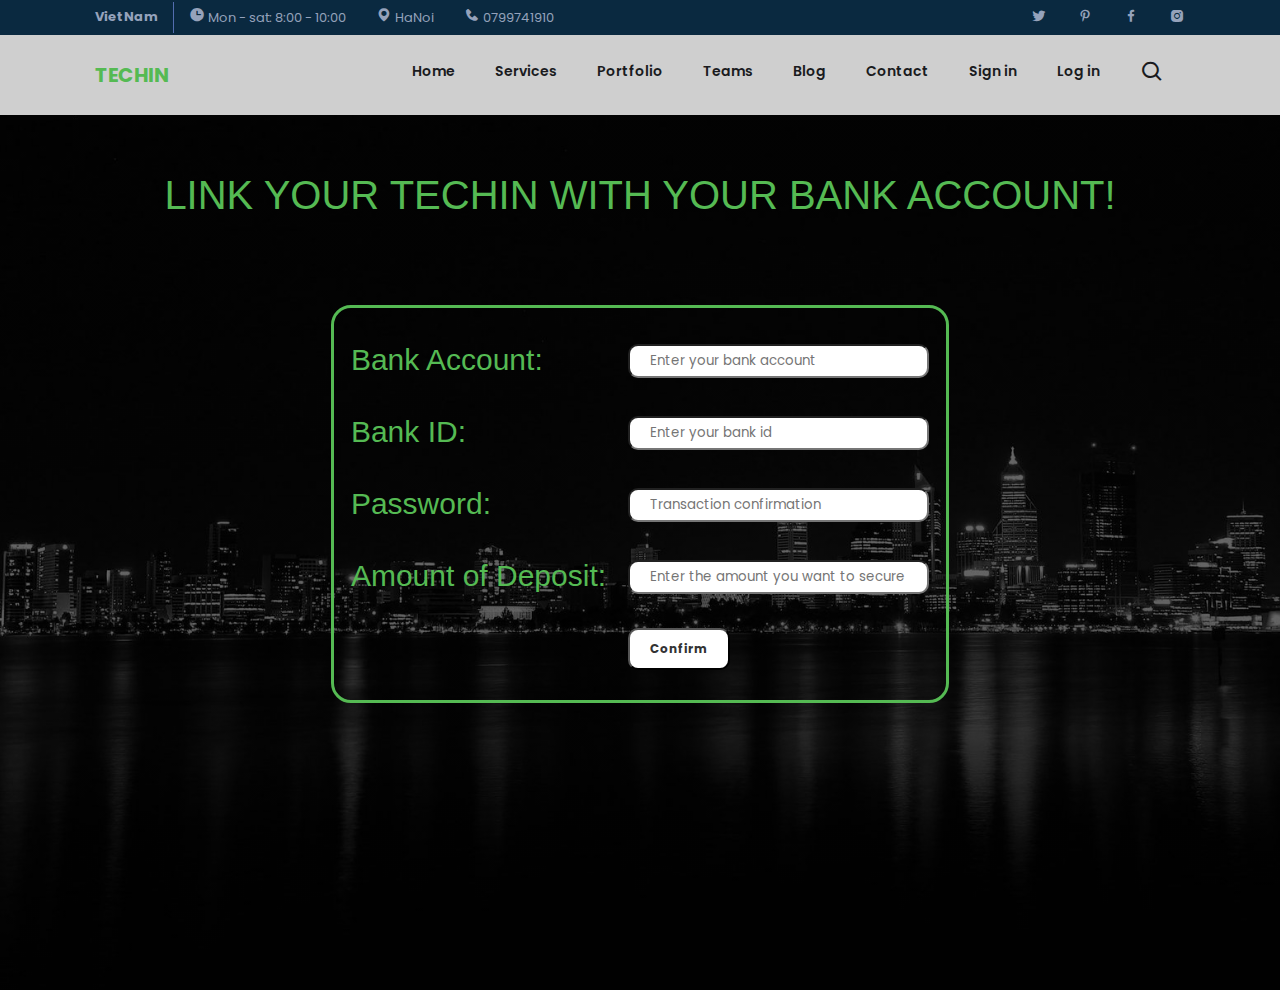
<file: src/main/webapp/html/account.html>
<!DOCTYPE html>
<html lang="en">
<head>
    <meta charset="UTF-8">
    <meta http-equiv="X-UA-Compatible" content="IE=edge">
    <meta name="viewport" content="width=device-width, initial-scale=1.0">
    <link rel="stylesheet" href="../css/account1.css">
    <link rel="stylesheet" href="../boxicons-2.1.0/css/boxicons.min.css">
    <link rel="stylesheet" href="https://cdnjs.cloudflare.com/ajax/libs/OwlCarousel2/2.3.4/assets/owl.carousel.min.css" />
    <title>FINTECH | SAVING PAGE</title>
</head>
<body id="home">
    <div class="showcase">

        <!--navbar top section-->
        <div class="navbar-top">
            <ul class="left">
                <li><a href="https://vi.wikipedia.org/wiki/Vi%E1%BB%87t_Nam">VietNam</a></li>
                <li><a href="https://time.is/GMT+7"><i class="bx bxs-time bx-xs"></i> Mon - sat: 8:00 - 10:00</a></li>
                <li><a href="https://goo.gl/maps/dXqZGnpixDW3jwN47"><i class="bx bxs-map bx-xs"></i> HaNoi</a></li>
                <li><a href="#"><i class="bx bxs-phone bx-xs"></i> 0799741910</a></li>
            </ul>
            <ul class="right">
                <li><a href="#"><i class="bx bxl-twitter bx-xs"></i></a></li>
                <li><a href="#"><i class="bx bxl-pinterest-alt bx-xs"></i></a></li>
                <li><a href="#"><i class="bx bxl-facebook bx-xs"></i></a></li>
                <li><a href="#"><i class="bx bxl-instagram-alt bx-xs"></i></a></li>
            </ul>
        </div>
        
        <div class="navbar-bottom">
            <a href="../html/index.html" class="brand-left">TECHIN</a>
            <ul class="menu-right">
                <li><a href="../html/index.html">Home</a></li>
                <li><a href="../html/index.html">Services</a></li>
                <li><a href="../html/index.html">Portfolio</a></li>
                <li><a href="../html/index.html">Teams</a></li>
                <li><a href="../html/index.html">Blog</a></li>
                <li><a href="../html/index.html">Contact</a></li>
                <li><a href="../html/signin.html">Sign in</a></li>
                <li><a href="../html/login.html">Log in</a></li>
                <li><a href="#"><i class="bx bx-search bx-sm" id="search-btn"></i></a></li>
            </ul>
        </div>

        <!-- login section -->
        <div class="product">
            <div class="header">
                <h1 class="product-header">LINK YOUR TECHIN WITH YOUR BANK ACCOUNT!</h1>
            </div>
            <div class="product-body">
                <div class="product-patten">
                    <form action="product" method = "post">
                        <table>
                        <tr><td class="request">Bank Account:</td><td><input class="input" type= "text" name = "bank_account" placeholder="Enter your bank account" required></td></tr>
                        <tr><td class="request">Bank ID:</td><td><input class="input" type= "text" name = "bank_id" placeholder="Enter your bank id" required></td></tr>
                        <tr><td class="request">Password: </td><td><input class="input" type= "password" name = "password" placeholder="Transaction confirmation" required></td></tr>
                        <tr><td class="request">Amount of Deposit: </td><td><input class="input" type= "text" name = "amount" placeholder="Enter the amount you want to secure" required></td></tr>
                        <tr class="btn-info"><td></td><td><input type= "submit" name = "cofirm" value="Confirm" class="btn"></td></tr>
                        </table>
                    </form>
                </div>
            </div>
        </div>
    </div>   
</body> 
</html>
</file>
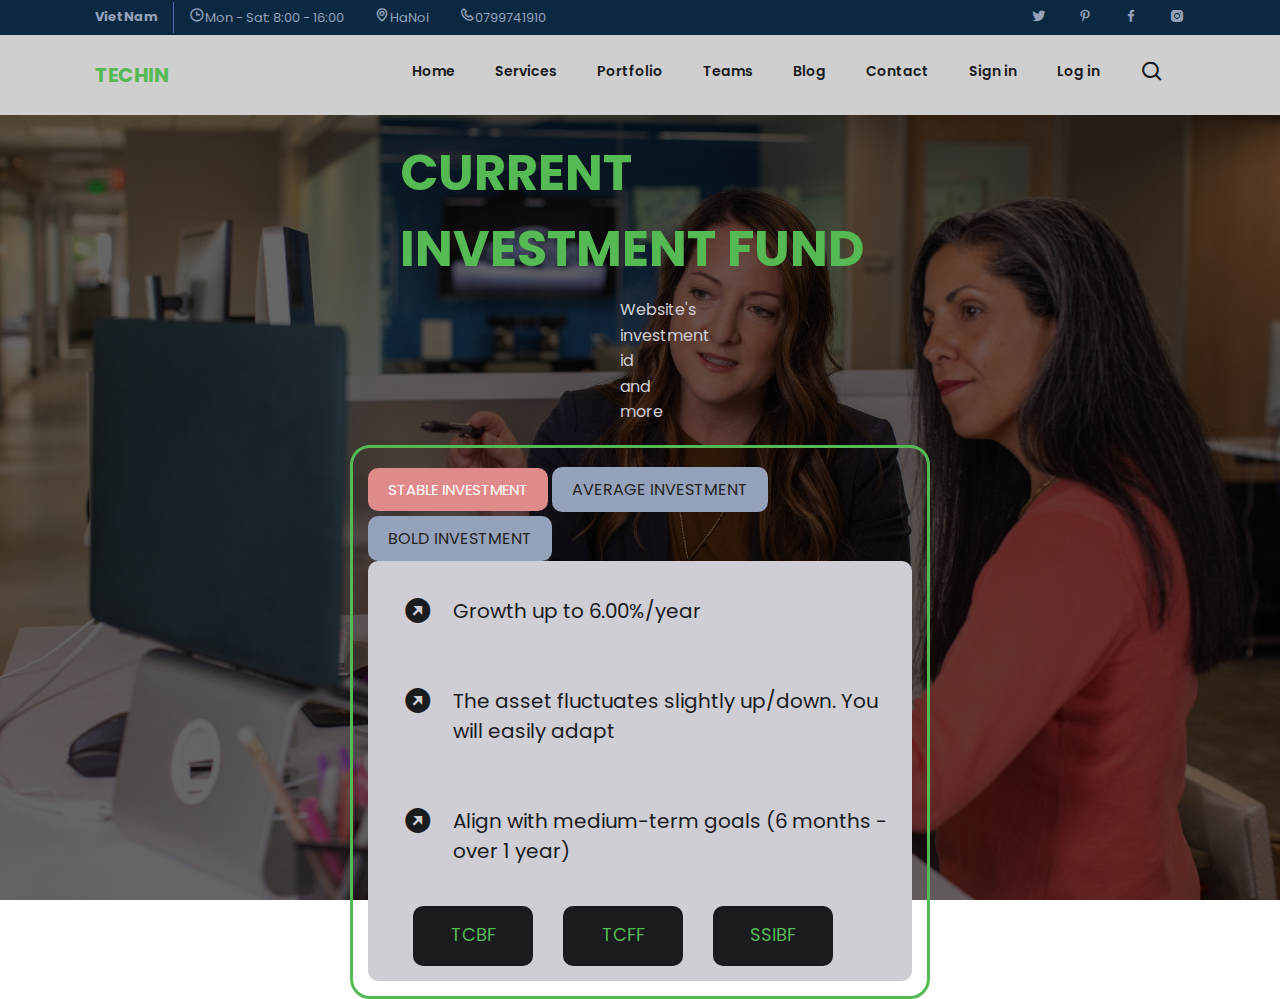
<file: src/main/webapp/html/blog.html>
<!DOCTYPE html>
<html lang="en">
<head>
    <meta charset="UTF-8">
    <meta http-equiv="X-UA-Compatible" content="IE=edge">
    <meta name="viewport" content="width=device-width, initial-scale=1.0">
    <link rel="stylesheet" href="../css/blog1.css">
    <link rel="stylesheet" href="../boxicons-2.1.0/css/boxicons.min.css">
    <link rel="stylesheet" href="https://cdnjs.cloudflare.com/ajax/libs/OwlCarousel2/2.3.4/assets/owl.carousel.min.css" />
    <title>FINTECH</title>
</head>
<body id="home">
    <script src="https://cdnjs.cloudflare.com/ajax/libs/jquery/3.3.1/jquery.min.js"></script>
    <script src="../js/blog.js"></script>
    <div class="showcase">
        <!--navbar top section-->
        <div class="navbar-top">
            <ul class="left">
                <li><a href="#">VietNam</a></li>
                <li><a href="#"><i class="bx bx-time bx-xs"></i>Mon - Sat: 8:00 - 16:00</a></li>
                <li><a href="#"><i class="bx bx-map bx-xs"></i>HaNoi</a></li>
                <li><a href="#"><i class="bx bx-phone bx-xs"></i>0799741910</a></li>
            </ul>
            <ul class="right">
                <li><a href="#"><i class="bx bxl-twitter bx-xs"></i></a></li>
                <li><a href="#"><i class="bx bxl-pinterest-alt bx-xs"></i></a></li>
                <li><a href="#"><i class="bx bxl-facebook bx-xs"></i></a></li>
                <li><a href="#"><i class="bx bxl-instagram-alt bx-xs"></i></a></li>
            </ul>
        </div>
        <!--navbar bottom section-->
        <div class="navbar-bottom">
            <a href="../html/index.html" class="brand-left">TECHIN</a>
            <ul class="menu-right">
                <li><a href="../html/index.html">Home</a></li>
                <li><a href="../html/index.html">Services</a></li>
                <li><a href="../html/index.html">Portfolio</a></li>
                <li><a href="../html/index.html">Teams</a></li>
                <li><a href="../html/index.html">Blog</a></li>
                <li><a href="../html/index.html">Contact</a></li>
                <li><a href="../html/signin.html">Sign in</a></li>
                <li><a href="../html/login.html">Log in</a></li>
                <li><a href="#"><i class="bx bx-search bx-sm" id="search-btn"></i></a></li>
            </ul>
            <div class="search-form">
                <input type="search" name="search-box" id="search-box" placeholder="search here...">
                <label for="search-box" class="bx bx-search bx-sm"></label>
            </div>
        </div>
        <!--showcase content section-->
        <div class="showcase-content">
            <div class="wrapper">
                <h1>CURRENT INVESTMENT FUND </h1><br>
                <p>Website's investment id and more</p>
            </div>
            <div class="cat-tab">
                <ul class="tabs">
                  <li class="tab-link current" data-tab="tab-1">STABLE INVESTMENT</li>
                  <li class="tab-link" data-tab="tab-2">AVERAGE INVESTMENT</li>
                  <li class="tab-link" data-tab="tab-3">BOLD INVESTMENT</li>
                </ul>
              
                <div id="tab-1" class="tab-content current">
                    <div class="ctn">
                        <div class="info"><i class='bx bxs-right-top-arrow-circle'></i><p>Growth up to 6.00%/year</p></div>
                        <div class="info"><i class='bx bxs-right-top-arrow-circle'></i><p>The asset fluctuates slightly up/down. You will easily adapt</p></div>
                        <div class="info"><i class='bx bxs-right-top-arrow-circle'></i><p>Align with medium-term goals (6 months - over 1 year)</p></div>
                    </div>
                    <div class="stocks">
                        <div class="stock">TCBF</div>
                        <div class="stock">TCFF</div>
                        <div class="stock">SSIBF</div>
                    </div>
                </div>
                <div id="tab-2" class="tab-content">
                    <div class="ctn">
                        <div class="info"><i class='bx bxs-right-top-arrow-circle'></i><p>Growth up to 18.30%/year</p></div>
                        <div class="info"><i class='bx bxs-right-top-arrow-circle'></i><p>Assets sometimes increase/decrease you should be patient</p></div>
                        <div class="info"><i class='bx bxs-right-top-arrow-circle'></i><p>Consistent with long-term goals from 1 - 3 years.</p></div>
                    </div>
                    <div class="stocks">
                        <div class="stock">SSIBF</div>
                        <div class="stock">SSIVN30</div>
                        <div class="stock">VNDBF</div>
                    </div>
                </div>
                <div id="tab-3" class="tab-content">
                    <div class="ctn">
                        <div class="info"><i class='bx bxs-right-top-arrow-circle'></i><p>Growth up to 49.50%/year</p></div>
                        <div class="info"><i class='bx bxs-right-top-arrow-circle'></i><p>Assets increase/decrease with a huge margin you must always be ready to face the risk </p></div>
                        <div class="info"><i class='bx bxs-right-top-arrow-circle'></i><p>Consistent with long-term goals from 2 - 5 years.</p></div>
                    </div>
                    <div class="stocks">
                        <div class="stock">LEAD</div>
                        <div class="stock">VN100</div>
                        <div class="stock">VN50</div>
                    </div>
                </div>
            </div>
        </div>
    </div>
</body>
</file>
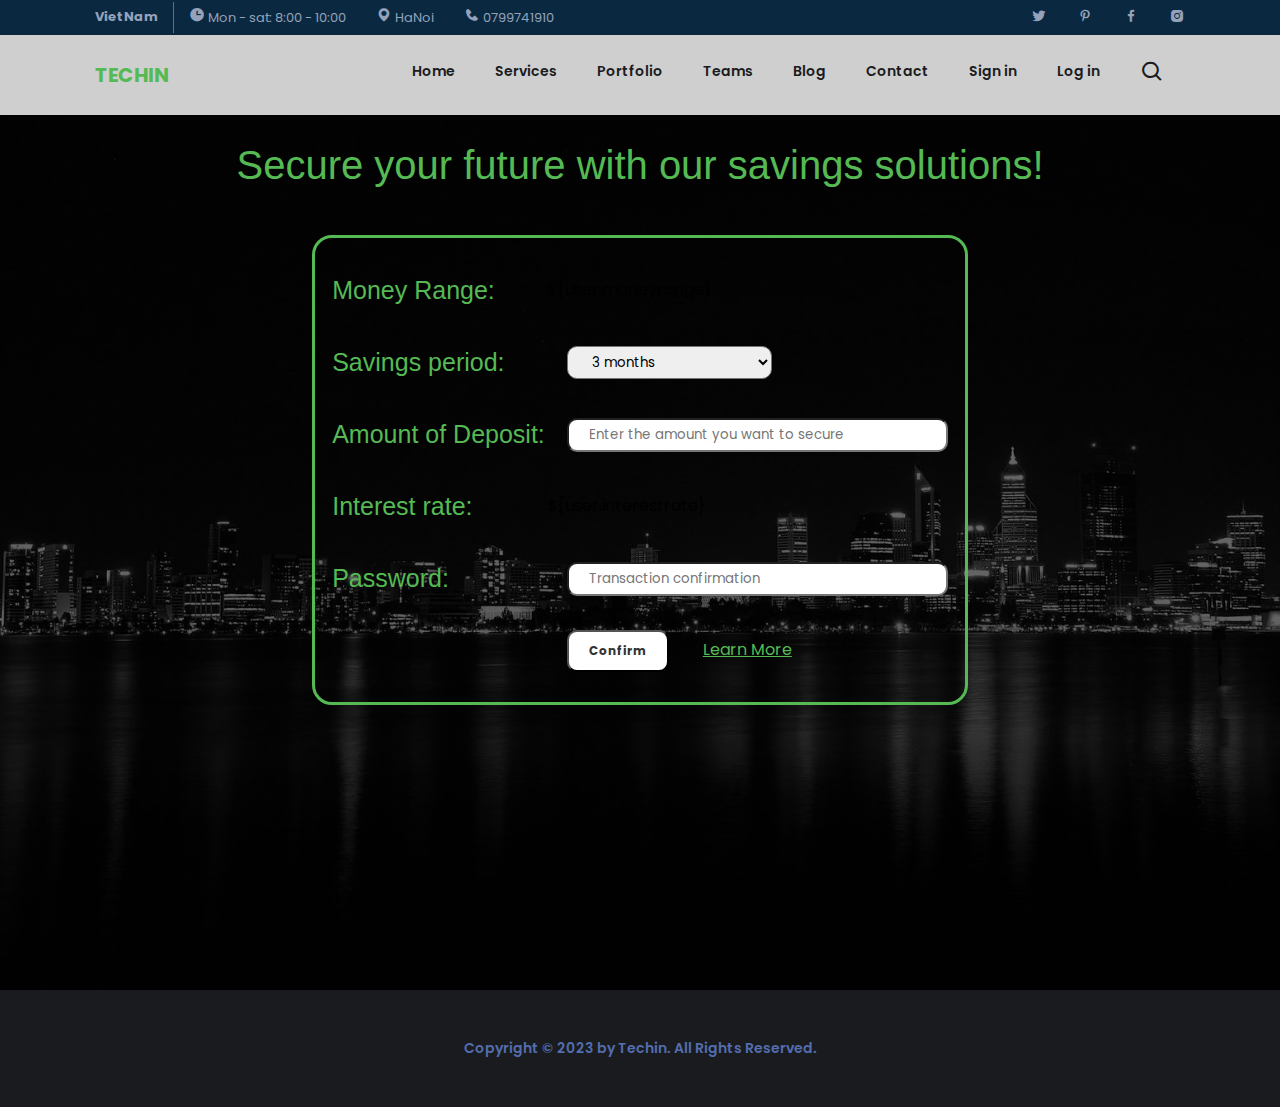
<file: src/main/webapp/html/p-saving.html>
<!DOCTYPE html>
<html lang="en">
<head>
    <meta charset="UTF-8">
    <meta http-equiv="X-UA-Compatible" content="IE=edge">
    <meta name="viewport" content="width=device-width, initial-scale=1.0">
    <link rel="stylesheet" href="../css/p-product1.css">
    <link rel="stylesheet" href="../boxicons-2.1.0/css/boxicons.min.css">
    <link rel="stylesheet" href="https://cdnjs.cloudflare.com/ajax/libs/OwlCarousel2/2.3.4/assets/owl.carousel.min.css" />
    <title>FINTECH | SAVING PAGE</title>
</head>
<body id="home">
    <div class="showcase">

        <!--navbar top section-->
        <div class="navbar-top">
            <ul class="left">
                <li><a href="https://vi.wikipedia.org/wiki/Vi%E1%BB%87t_Nam">VietNam</a></li>
                <li><a href="https://time.is/GMT+7"><i class="bx bxs-time bx-xs"></i> Mon - sat: 8:00 - 10:00</a></li>
                <li><a href="https://goo.gl/maps/dXqZGnpixDW3jwN47"><i class="bx bxs-map bx-xs"></i> HaNoi</a></li>
                <li><a href="#"><i class="bx bxs-phone bx-xs"></i> 0799741910</a></li>
            </ul>
            <ul class="right">
                <li><a href="#"><i class="bx bxl-twitter bx-xs"></i></a></li>
                <li><a href="#"><i class="bx bxl-pinterest-alt bx-xs"></i></a></li>
                <li><a href="#"><i class="bx bxl-facebook bx-xs"></i></a></li>
                <li><a href="#"><i class="bx bxl-instagram-alt bx-xs"></i></a></li>
            </ul>
        </div>
        
        <div class="navbar-bottom">
            <a href="../html/index.html" class="brand-left">TECHIN</a>
            <ul class="menu-right">
                <li><a href="../html/index.html">Home</a></li>
                <li><a href="../html/index.html">Services</a></li>
                <li><a href="../html/index.html">Portfolio</a></li>
                <li><a href="../html/index.html">Teams</a></li>
                <li><a href="../html/index.html">Blog</a></li>
                <li><a href="../html/index.html">Contact</a></li>
                <li><a href="../html/signin.html">Sign in</a></li>
                <li><a href="../html/login.html">Log in</a></li>
                <li><a href="#"><i class="bx bx-search bx-sm" id="search-btn"></i></a></li>
            </ul>
        </div>

        <!-- login section -->
        <div class="product">
            <div class="header">
                <h1 class="product-header">Secure your future with our savings solutions!</h1>
            </div>
            <div class="product-body">
                <div class="product-patten">
                    <form action="product" method = "post">
                        <table>
                        <tr><td class="request">Money Range: </td><td>${user.moneyrange}</td>
                        <tr><td class="request">Savings period: </td>
                            <td>
                                <select class="input" name="category" required>
                            <option value="3 months">3 months</option>
                            <option value="6 months">6 months</option>
                            <option value="1 year">1 year</option>
                                </select>
                            </td></tr>
                        <tr><td class="request">Amount of Deposit: </td><td><input class="input" type= "text" name = "amount" placeholder="Enter the amount you want to secure" required></td></tr>
                        <tr><td class="request">Interest rate: </td><td>${user.interestrate}</td></tr>
                        <tr><td class="request">Password: </td><td><input class="input" type= "password" name = "password" placeholder="Transaction confirmation" required></td></tr>
                        <tr class="btn-info"><td></td><td> <input type= "submit" name = "cofirm" value="Confirm" class="btn"> <a class="link" href="saving.html">Learn More </a> </td></tr>
                        </table>
                    </form>
                </div>
            </div>
        </div>
    </div>   
    <footer class="footer-bottom py-3 text-center">
        <p>Copyright &copy; 2023 by Techin. All Rights Reserved.</p>
    </footer>
</body> 
</html>
</file>
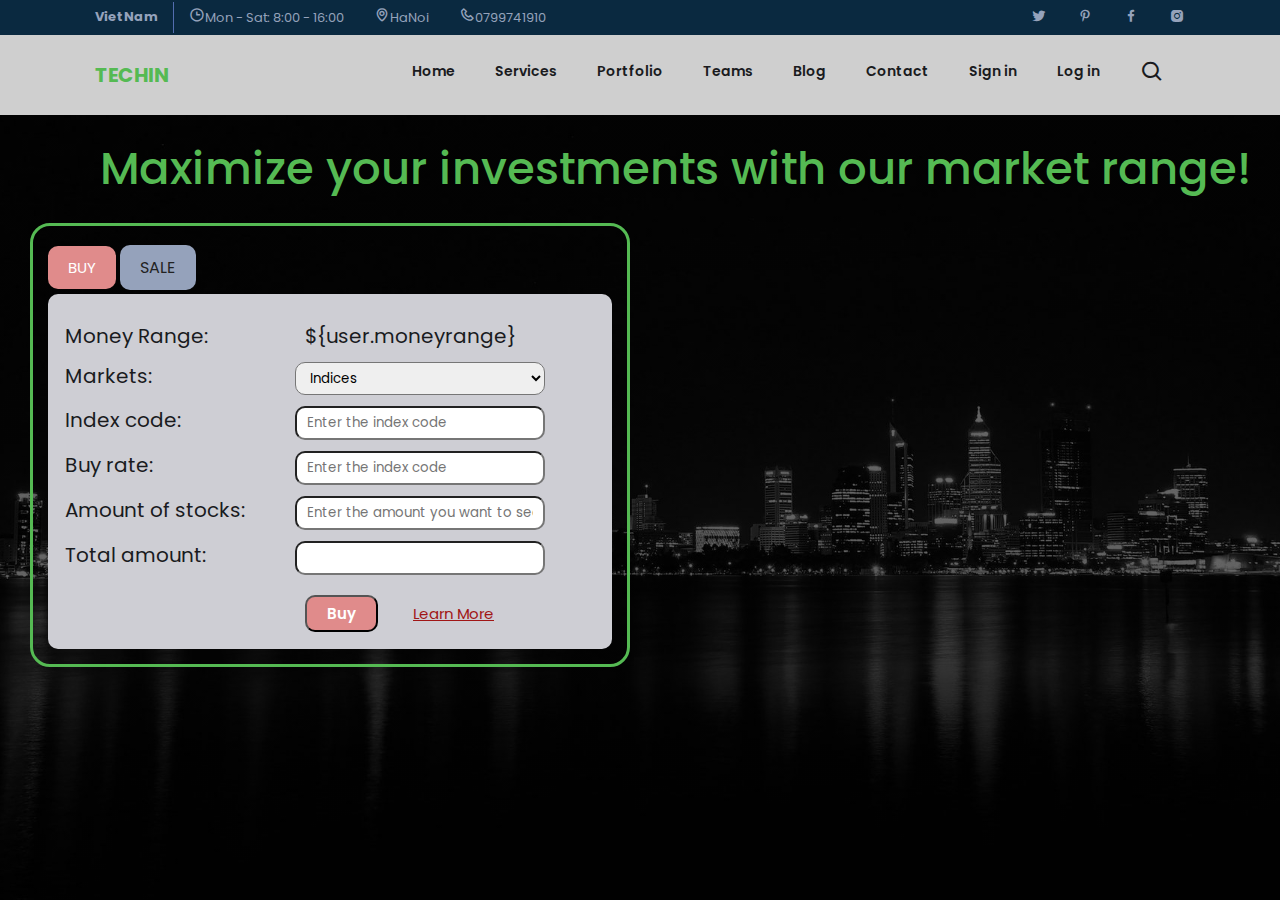
<file: src/main/webapp/html/pp-invest.html>
<!DOCTYPE html>
<html lang="en">
<head>
    <meta charset="UTF-8">
    <meta http-equiv="X-UA-Compatible" content="IE=edge">
    <meta name="viewport" content="width=device-width, initial-scale=1.0">
    <link rel="stylesheet" href="../css/pp-invest1.css">
    <link rel="stylesheet" href="../boxicons-2.1.0/css/boxicons.min.css">
    <link rel="stylesheet" href="https://cdnjs.cloudflare.com/ajax/libs/OwlCarousel2/2.3.4/assets/owl.carousel.min.css" />
    <title>FINTECH</title>
</head>
<body id="home">
    <script src="https://cdnjs.cloudflare.com/ajax/libs/jquery/3.3.1/jquery.min.js"></script>
    <script src="../js/pp-product.js"></script>
    <div class="showcase">
        <!--navbar top section-->
        <div class="navbar-top">
            <ul class="left">
                <li><a href="#">VietNam</a></li>
                <li><a href="#"><i class="bx bx-time bx-xs"></i>Mon - Sat: 8:00 - 16:00</a></li>
                <li><a href="#"><i class="bx bx-map bx-xs"></i>HaNoi</a></li>
                <li><a href="#"><i class="bx bx-phone bx-xs"></i>0799741910</a></li>
            </ul>
            <ul class="right">
                <li><a href="#"><i class="bx bxl-twitter bx-xs"></i></a></li>
                <li><a href="#"><i class="bx bxl-pinterest-alt bx-xs"></i></a></li>
                <li><a href="#"><i class="bx bxl-facebook bx-xs"></i></a></li>
                <li><a href="#"><i class="bx bxl-instagram-alt bx-xs"></i></a></li>
            </ul>
        </div>
        <!--navbar bottom section-->
        <div class="navbar-bottom">
            <a href="../html/index.html" class="brand-left">TECHIN</a>
            <ul class="menu-right">
                <li><a href="../html/index.html">Home</a></li>
                <li><a href="../html/index.html">Services</a></li>
                <li><a href="../html/index.html">Portfolio</a></li>
                <li><a href="../html/index.html">Teams</a></li>
                <li><a href="../html/index.html">Blog</a></li>
                <li><a href="../html/index.html">Contact</a></li>
                <li><a href="../html/signin.html">Sign in</a></li>
                <li><a href="../html/login.html">Log in</a></li>
                <li><a href="#"><i class="bx bx-search bx-sm" id="search-btn"></i></a></li>
            </ul>
        </div>
        <!--showcase content section-->
        <div class="showcase-content">
            <div class="wrapper">
                <h1 class="product-header">Maximize your investments with our market range!</h1>
            </div>
            <div class="product-body">
                <div class="product-patten">
                    <div class="cat-tab">
                        <ul class="tabs">
                          <li class="tab-link current" data-tab="tab-1">BUY</li>
                          <li class="tab-link" data-tab="tab-2">SALE</li>
                        </ul>
                      
                        <div id="tab-1" class="tab-content current">
                            <div class="ctn">
                                <form action="product" method = "post">
                                    <table>
                                    <tr><td class="request">Money Range: </td><td>${user.moneyrange}</td></tr>
                                    <tr><td class="request">Markets: </td>
                                        <td>
                                            <select class="input" name="markets" required>
                                                <option value="Indices">Indices</option>
                                                <option value="Futures">Futures</option>
                                                <option value="Bonds">Bonds</option>
                                                <option value="Forex">Forex</option>
                                            </select>
                                        </td>
                                    </tr>
                                    <tr><td class="request">Index code: </td><td><input class="input" type= "text" name = "index code" placeholder="Enter the index code" required></td></tr>
                                    <tr><td class="request">Buy rate: </td><td><input class="input" type= "text" name = "index code" placeholder="Enter the index code" required></td></tr>
                                    <tr><td class="request">Amount of stocks: </td><td><input class="input" type= "text" name = "amount" placeholder="Enter the amount you want to secure" required></td></tr>
                                    <tr><td class="request">Total amount: </td><td><input class="input" type= "text" name = "total" required></td></tr>
                                    <tr class="btn-info"><td></td><td> <input type= "submit" name = "cofirm" value="Buy" class="btn"> <a class="link" href="../html/blog.html">Learn More </a> </td></tr>
                                    </table>
                                </form>
                            </div>
                        </div>
                        <div id="tab-2" class="tab-content">
                            <div class="ctn">
                                <form action="product" method = "post">
                                  <table>
                                    <tr><td class="request">Money Range: </td><td>${user.moneyrange}</td></tr>
                                    <tr><td class="request">Markets: </td>
                                        <td>
                                            <select class="input" name="markets" required>
                                                <option value="Indices">Indices</option>
                                                <option value="Futures">Futures</option>
                                                <option value="Bonds">Bonds</option>
                                                <option value="Forex">Forex</option>
                                            </select>
                                        </td>
                                    </tr>
                                    <tr><td class="request">Index code: </td><td><input class="input" type= "text" name = "index code" placeholder="Enter the index code" required></td></tr>
                                    <tr><td class="request">Sale rate: </td><td><input class="input" type= "text" name = "index code" placeholder="Enter the index code" required></td></tr>
                                    <tr><td class="request">Amount of stocks: </td><td><input class="input" type= "text" name = "amount" placeholder="Enter the amount you want to secure" required></td></tr>
                                    <tr><td class="request">Total amount: </td><td><input class="input" type= "text" name = "total" required></td></tr>
                                    <tr class="btn-info"><td></td><td> <input type= "submit" name = "cofirm" value="Sell" class="btn"> <a class="link" href="../html/blog.html">Learn More </a> </td></tr>
                                    </table>
                                </form>
                            </div>
                        </div>
                    </div>
                </div>
                <div class="tradingview-widget-container">
                    <div class="tradingview-widget-container__widget"></div>
                    <script type="text/javascript" src="https://s3.tradingview.com/external-embedding/embed-widget-market-quotes.js" async>
                    {
                    "width": 750,
                    "height": 450,
                    "symbolsGroups": [
                      {
                        "name": "Indices",
                        "originalName": "Indices",
                        "symbols": [
                          {
                            "name": "FOREXCOM:SPXUSD",
                            "displayName": "S&P 500"
                          },
                          {
                            "name": "FOREXCOM:NSXUSD",
                            "displayName": "US 100"
                          },
                          {
                            "name": "FOREXCOM:DJI",
                            "displayName": "Dow 30"
                          },
                          {
                            "name": "INDEX:NKY",
                            "displayName": "Nikkei 225"
                          },
                          {
                            "name": "INDEX:DEU40",
                            "displayName": "DAX Index"
                          },
                          {
                            "name": "FOREXCOM:UKXGBP",
                            "displayName": "UK 100"
                          }
                        ]
                      },
                      {
                        "name": "Futures",
                        "originalName": "Futures",
                        "symbols": [
                          {
                            "name": "CME_MINI:ES1!",
                            "displayName": "S&P 500"
                          },
                          {
                            "name": "CME:6E1!",
                            "displayName": "Euro"
                          },
                          {
                            "name": "COMEX:GC1!",
                            "displayName": "Gold"
                          },
                          {
                            "name": "NYMEX:CL1!",
                            "displayName": "Crude Oil"
                          },
                          {
                            "name": "NYMEX:NG1!",
                            "displayName": "Natural Gas"
                          },
                          {
                            "name": "CBOT:ZC1!",
                            "displayName": "Corn"
                          }
                        ]
                      },
                      {
                        "name": "Bonds",
                        "originalName": "Bonds",
                        "symbols": [
                          {
                            "name": "CME:GE1!",
                            "displayName": "Eurodollar"
                          },
                          {
                            "name": "CBOT:ZB1!",
                            "displayName": "T-Bond"
                          },
                          {
                            "name": "CBOT:UB1!",
                            "displayName": "Ultra T-Bond"
                          },
                          {
                            "name": "EUREX:FGBL1!",
                            "displayName": "Euro Bund"
                          },
                          {
                            "name": "EUREX:FBTP1!",
                            "displayName": "Euro BTP"
                          },
                          {
                            "name": "EUREX:FGBM1!",
                            "displayName": "Euro BOBL"
                          }
                        ]
                      },
                      {
                        "name": "Forex",
                        "originalName": "Forex",
                        "symbols": [
                          {
                            "name": "FX:EURUSD",
                            "displayName": "EUR/USD"
                          },
                          {
                            "name": "FX:GBPUSD",
                            "displayName": "GBP/USD"
                          },
                          {
                            "name": "FX:USDJPY",
                            "displayName": "USD/JPY"
                          },
                          {
                            "name": "FX:USDCHF",
                            "displayName": "USD/CHF"
                          },
                          {
                            "name": "FX:AUDUSD",
                            "displayName": "AUD/USD"
                          },
                          {
                            "name": "FX:USDCAD",
                            "displayName": "USD/CAD"
                          }
                        ]
                      }
                    ],
                    "showSymbolLogo": true,
                    "colorTheme": "dark",
                    "isTransparent": false,
                    "locale": "en"
                  }
                    </script>
                </div>
            </div>
        </div>
    </div>
</body>
</file>
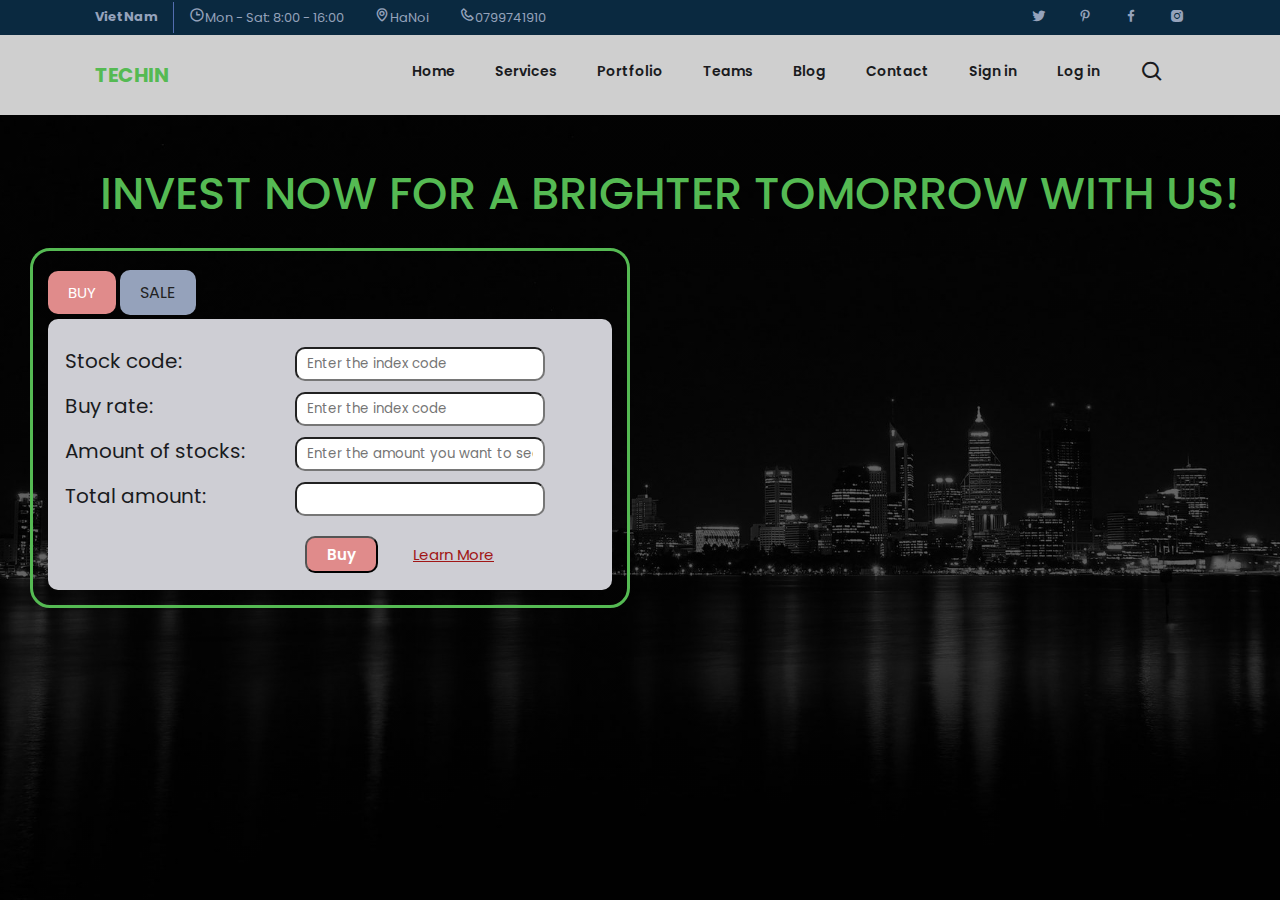
<file: src/main/webapp/html/pp-stock.html>
<!DOCTYPE html>
<html lang="en">
<head>
    <meta charset="UTF-8">
    <meta http-equiv="X-UA-Compatible" content="IE=edge">
    <meta name="viewport" content="width=device-width, initial-scale=1.0">
    <link rel="stylesheet" href="../css/pp-invest1.css">
    <link rel="stylesheet" href="../boxicons-2.1.0/css/boxicons.min.css">
    <link rel="stylesheet" href="https://cdnjs.cloudflare.com/ajax/libs/OwlCarousel2/2.3.4/assets/owl.carousel.min.css" />
    <title>FINTECH</title>
</head>
<body id="home">
    <script src="https://cdnjs.cloudflare.com/ajax/libs/jquery/3.3.1/jquery.min.js"></script>
    <script src="../js/pp-product.js"></script>
    <div class="showcase">
        <!--navbar top section-->
        <div class="navbar-top">
            <ul class="left">
                <li><a href="#">VietNam</a></li>
                <li><a href="#"><i class="bx bx-time bx-xs"></i>Mon - Sat: 8:00 - 16:00</a></li>
                <li><a href="#"><i class="bx bx-map bx-xs"></i>HaNoi</a></li>
                <li><a href="#"><i class="bx bx-phone bx-xs"></i>0799741910</a></li>
            </ul>
            <ul class="right">
                <li><a href="#"><i class="bx bxl-twitter bx-xs"></i></a></li>
                <li><a href="#"><i class="bx bxl-pinterest-alt bx-xs"></i></a></li>
                <li><a href="#"><i class="bx bxl-facebook bx-xs"></i></a></li>
                <li><a href="#"><i class="bx bxl-instagram-alt bx-xs"></i></a></li>
            </ul>
        </div>
        <!--navbar bottom section-->
        <div class="navbar-bottom">
            <a href="../html/index.html" class="brand-left">TECHIN</a>
            <ul class="menu-right">
                <li><a href="../html/index.html">Home</a></li>
                <li><a href="../html/index.html">Services</a></li>
                <li><a href="../html/index.html">Portfolio</a></li>
                <li><a href="../html/index.html">Teams</a></li>
                <li><a href="../html/index.html">Blog</a></li>
                <li><a href="../html/index.html">Contact</a></li>
                <li><a href="../html/signin.html">Sign in</a></li>
                <li><a href="../html/login.html">Log in</a></li>
                <li><a href="#"><i class="bx bx-search bx-sm" id="search-btn"></i></a></li>
            </ul>
        </div>>
        <!--showcase content section-->
        <div class="showcase-content">
            <div class="wrapper">
                <h1 class="product-header">INVEST NOW FOR A BRIGHTER TOMORROW WITH US!</h1>
            </div>
            <div class="product-body">
                <div class="product-patten">
                    <div class="cat-tab">
                        <ul class="tabs">
                          <li class="tab-link current" data-tab="tab-1">BUY</li>
                          <li class="tab-link" data-tab="tab-2">SALE</li>
                        </ul>
                      
                        <div id="tab-1" class="tab-content current">
                            <div class="ctn">
                                <form action="product" method = "post">
                                    <table>
                                        <tr><td class="request">Stock code: </td><td><input class="input" type= "text" name = "index code" placeholder="Enter the index code" required></td></tr>
                                        <tr><td class="request">Buy rate: </td><td><input class="input" type= "text" name = "index code" placeholder="Enter the index code" required></td></tr>
                                        <tr><td class="request">Amount of stocks: </td><td><input class="input" type= "text" name = "amount" placeholder="Enter the amount you want to secure" required></td></tr>
                                        <tr><td class="request">Total amount: </td><td><input class="input" type= "text" name = "total" required></td></tr>
                                        <tr class="btn-info"><td></td><td> <input type= "submit" name = "cofirm" value="Buy" class="btn"> <a class="link" href="../html/stock.html">Learn More </a> </td></tr>
                                    </table>
                                </form>
                            </div>
                        </div>
                        <div id="tab-2" class="tab-content">
                            <div class="ctn">
                                <form action="product" method = "post">
                                    <table>
                                        <tr><td class="request">Stock code: </td><td><input class="input" type= "text" name = "index code" placeholder="Enter the index code" required></td></tr>
                                        <tr><td class="request">Sale rate: </td><td><input class="input" type= "text" name = "index code" placeholder="Enter the index code" required></td></tr>
                                        <tr><td class="request">Amount of stocks: </td><td><input class="input" type= "text" name = "amount" placeholder="Enter the amount you want to secure" required></td></tr>
                                        <tr><td class="request">Total amount: </td><td><input class="input" type= "text" name = "total" required></td></tr>
                                        <tr class="btn-info"><td></td><td> <input type= "submit" name = "cofirm" value="Sell" class="btn"> <a class="link" href="../html/stock.html">Learn More </a> </td></tr>
                                    </table>
                                </form>
                            </div>
                        </div>
                    </div>
                </div>
                <div class="tradingview-widget-container">
                    <div class="tradingview-widget-container__widget"></div>
                    <script type="text/javascript" src="https://s3.tradingview.com/external-embedding/embed-widget-hotlists.js" async>
                    {
                       "colorTheme": "dark",
                       "dateRange": "1M",
                       "exchange": "NASDAQ",
                       "showChart": true,
                       "locale": "en",
                       "largeChartUrl": "",
                       "isTransparent": false,
                       "showSymbolLogo": true,
                       "showFloatingTooltip": false,
                       "width": "750",
                       "height": "450",
                       "plotLineColorGrowing": "rgba(41, 98, 255, 1)",
                       "plotLineColorFalling": "rgba(255, 0, 0, 1)",
                       "gridLineColor": "rgba(240, 243, 250, 0)",
                       "scaleFontColor": "rgba(106, 109, 120, 1)",
                       "belowLineFillColorGrowing": "rgba(41, 98, 255, 0.12)",
                       "belowLineFillColorFalling": "rgba(41, 98, 255, 0.12)",
                       "belowLineFillColorGrowingBottom": "rgba(41, 98, 255, 0)",
                       "belowLineFillColorFallingBottom": "rgba(41, 98, 255, 0)",
                       "symbolActiveColor": "rgba(41, 98, 255, 0.12)"
                    }
                    </script>
                </div>
            </div>
        </div>
    </div>
</body>
</file>
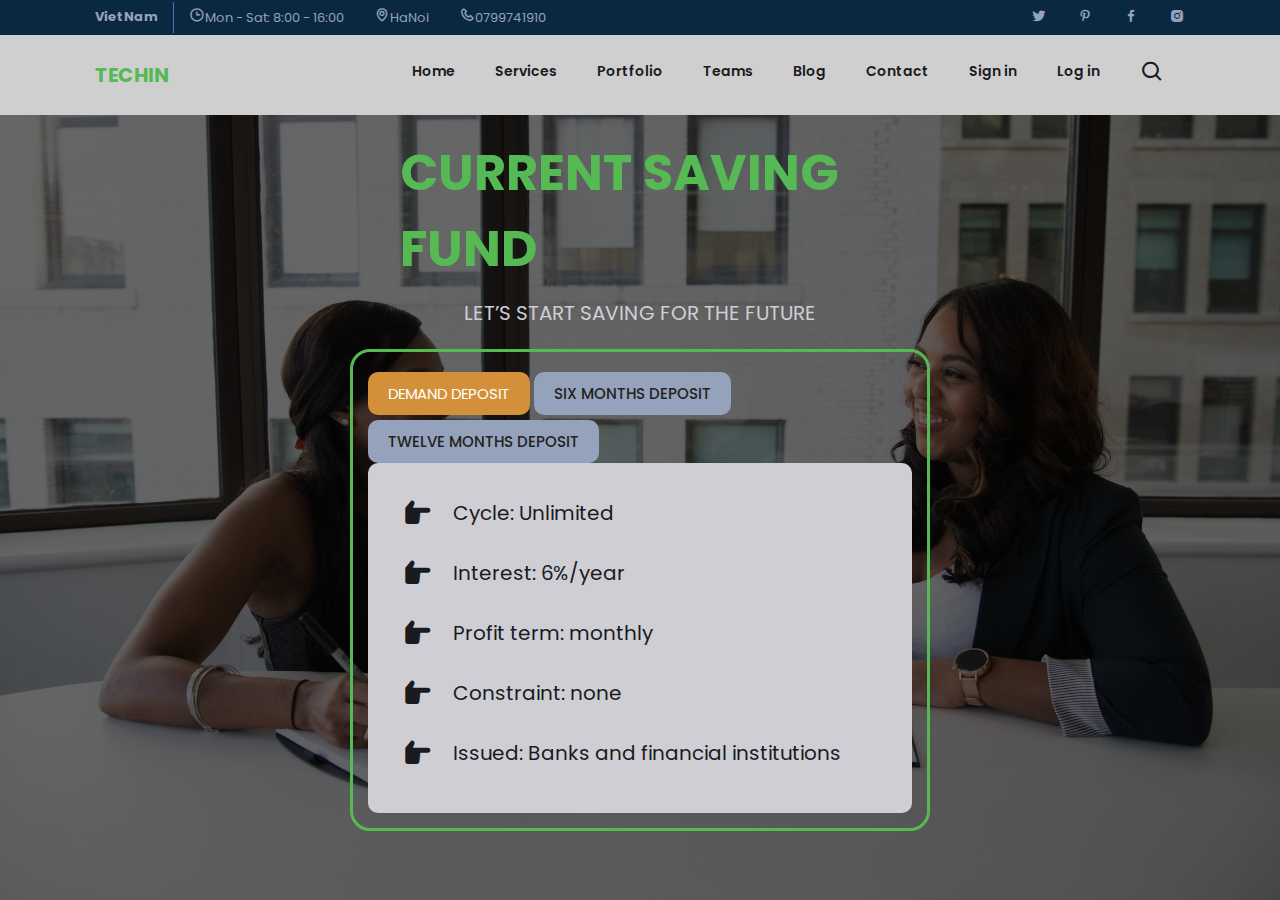
<file: src/main/webapp/html/saving.html>
<!DOCTYPE html>
<html lang="en">
<head>
    <meta charset="UTF-8">
    <meta http-equiv="X-UA-Compatible" content="IE=edge">
    <meta name="viewport" content="width=device-width, initial-scale=1.0">
    <link rel="stylesheet" href="../css/saving1.css">
    <link rel="stylesheet" href="../boxicons-2.1.0/css/boxicons.min.css">
    <link rel="stylesheet" href="https://cdnjs.cloudflare.com/ajax/libs/OwlCarousel2/2.3.4/assets/owl.carousel.min.css" />
    <title>FINTECH</title>
</head>
<body id="home">
    <script src="https://cdnjs.cloudflare.com/ajax/libs/jquery/3.3.1/jquery.min.js"></script>
    <script src="../js/saving.js"></script>
    <div class="showcase">
        <!--navbar top section-->
        <div class="navbar-top">
            <ul class="left">
                <li><a href="#">VietNam</a></li>
                <li><a href="#"><i class="bx bx-time bx-xs"></i>Mon - Sat: 8:00 - 16:00</a></li>
                <li><a href="#"><i class="bx bx-map bx-xs"></i>HaNoi</a></li>
                <li><a href="#"><i class="bx bx-phone bx-xs"></i>0799741910</a></li>
            </ul>
            <ul class="right">
                <li><a href="#"><i class="bx bxl-twitter bx-xs"></i></a></li>
                <li><a href="#"><i class="bx bxl-pinterest-alt bx-xs"></i></a></li>
                <li><a href="#"><i class="bx bxl-facebook bx-xs"></i></a></li>
                <li><a href="#"><i class="bx bxl-instagram-alt bx-xs"></i></a></li>
            </ul>
        </div>
        <!--navbar bottom section-->
        <div class="navbar-bottom">
            <a href="../html/index.html" class="brand-left">TECHIN</a>
            <ul class="menu-right">
                <li><a href="../html/index.html">Home</a></li>
                <li><a href="../html/index.html">Services</a></li>
                <li><a href="../html/index.html">Portfolio</a></li>
                <li><a href="../html/index.html">Teams</a></li>
                <li><a href="../html/index.html">Blog</a></li>
                <li><a href="../html/index.html">Contact</a></li>
                <li><a href="../html/signin.html">Sign in</a></li>
                <li><a href="../html/login.html">Log in</a></li>
                <li><a href="#"><i class="bx bx-search bx-sm" id="search-btn"></i></a></li>
            </ul>
        </div>
        <!--showcase content section-->
        <div class="showcase-content">
            <div class="wrapper">
                <h1>CURRENT SAVING FUND </h1><br>
                <p>LET’S START SAVING FOR THE FUTURE</p>
            </div>
            <div class="cat-tab">
                <ul class="tabs">
                  <li class="tab-link current" data-tab="tab-1">DEMAND DEPOSIT</li>
                  <li class="tab-link" data-tab="tab-2">SIX MONTHS DEPOSIT</li>
                  <li class="tab-link" data-tab="tab-3">TWELVE MONTHS DEPOSIT</li>
                </ul>
              
                <div id="tab-1" class="tab-content current">
                    <div class="ctn">
                        <div class="info"><i class='bx bxs-hand-right'></i><p>Cycle: Unlimited</p></div>
                        <div class="info"><i class='bx bxs-hand-right'></i><p>Interest: 6%/year</p></div>
                        <div class="info"><i class='bx bxs-hand-right'></i><p>Profit term: monthly</p></div>
                        <div class="info"><i class='bx bxs-hand-right'></i><p>Constraint: none</p></div>
                        <div class="info"><i class='bx bxs-hand-right'></i><p>Issued: Banks and financial institutions</p></div>
                    </div>
                </div>
                <div id="tab-2" class="tab-content">
                    <div class="ctn">
                        <div class="info"><i class='bx bxs-hand-right'></i><p>Cycle: 6 months</p></div>
                        <div class="info"><i class='bx bxs-hand-right'></i><p>Interest: 8%/year</p></div>
                        <div class="info"><i class='bx bxs-hand-right'></i><p>Profit term: End of term</p></div>
                        <div class="info"><i class='bx bxs-hand-right'></i><p>Constraint: Withdraw before maturity, get profit before maturity</p></div>
                        <div class="info"><i class='bx bxs-hand-right'></i><p>Issued: Banks and financial institutions</p></div>
                    </div>
                </div>
                <div id="tab-3" class="tab-content">
                    <div class="ctn">
                        <div class="info"><i class='bx bxs-hand-right'></i><p>Cycle: 12 months</p></div>
                        <div class="info"><i class='bx bxs-hand-right'></i><p>Interest: 10%/year</p></div>
                        <div class="info"><i class='bx bxs-hand-right'></i><p>Profit term: End of term</p></div>
                        <div class="info"><i class='bx bxs-hand-right'></i><p>Constraint: Withdraw before maturity, get profit before maturity</p></div>
                        <div class="info"><i class='bx bxs-hand-right'></i><p>Issued: Banks and financial institutions</p></div>
                    </div>
                </div>
            </div>
        </div>
    </div>
</body>
</file>
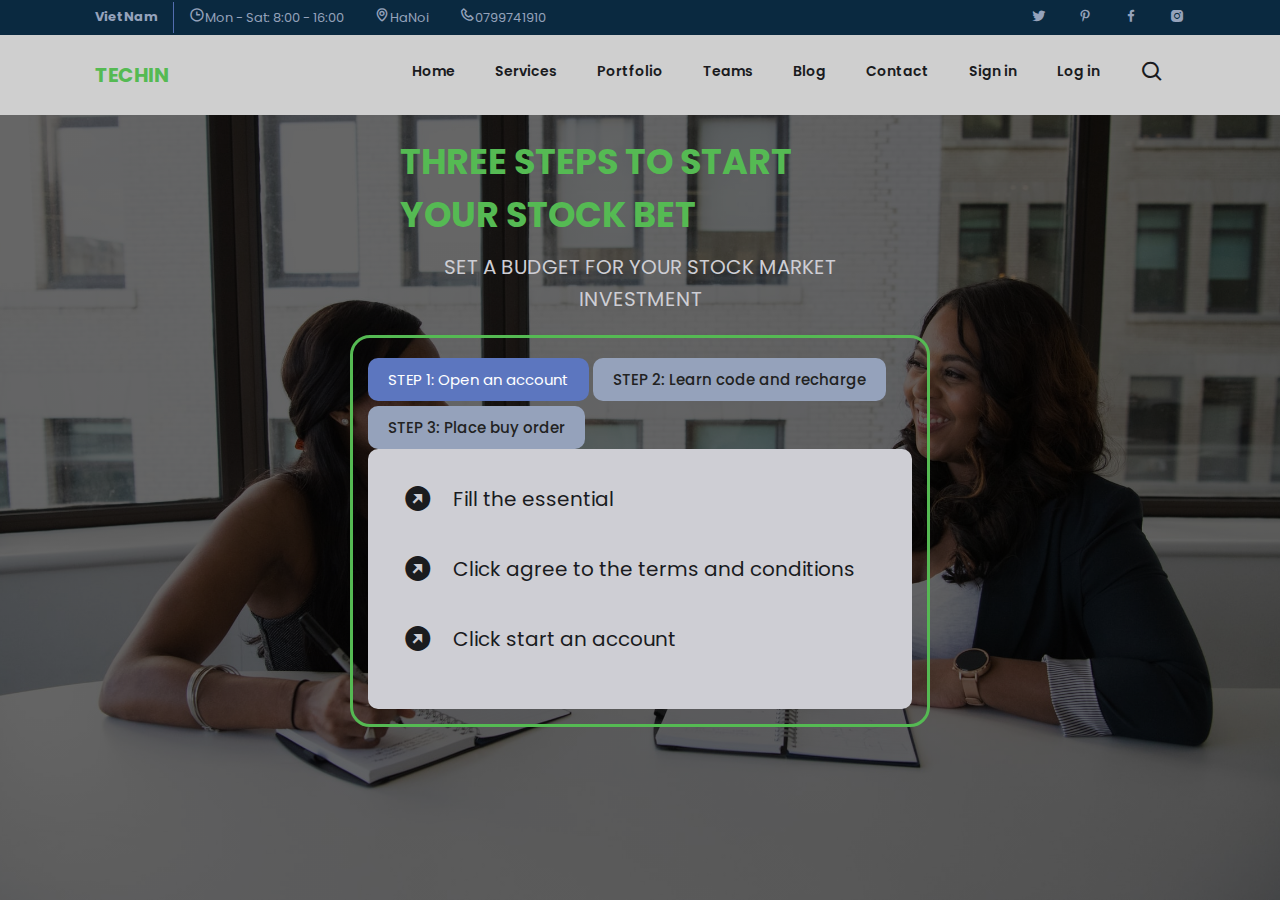
<file: src/main/webapp/html/stock.html>
<!DOCTYPE html>
<html lang="en">
<head>
    <meta charset="UTF-8">
    <meta http-equiv="X-UA-Compatible" content="IE=edge">
    <meta name="viewport" content="width=device-width, initial-scale=1.0">
    <link rel="stylesheet" href="../css/stock1.css">
    <link rel="stylesheet" href="../boxicons-2.1.0/css/boxicons.min.css">
    <link rel="stylesheet" href="https://cdnjs.cloudflare.com/ajax/libs/OwlCarousel2/2.3.4/assets/owl.carousel.min.css" />
    <title>FINTECH</title>
</head>
<body id="home">
    <script src="https://cdnjs.cloudflare.com/ajax/libs/jquery/3.3.1/jquery.min.js"></script>
    <script src="../js/stock.js"></script>
    <div class="showcase">
        <!--navbar top section-->
        <div class="navbar-top">
            <ul class="left">
                <li><a href="#">VietNam</a></li>
                <li><a href="#"><i class="bx bx-time bx-xs"></i>Mon - Sat: 8:00 - 16:00</a></li>
                <li><a href="#"><i class="bx bx-map bx-xs"></i>HaNoi</a></li>
                <li><a href="#"><i class="bx bx-phone bx-xs"></i>0799741910</a></li>
            </ul>
            <ul class="right">
                <li><a href="#"><i class="bx bxl-twitter bx-xs"></i></a></li>
                <li><a href="#"><i class="bx bxl-pinterest-alt bx-xs"></i></a></li>
                <li><a href="#"><i class="bx bxl-facebook bx-xs"></i></a></li>
                <li><a href="#"><i class="bx bxl-instagram-alt bx-xs"></i></a></li>
            </ul>
        </div>
        <!--navbar bottom section-->
        <div class="navbar-bottom">
            <a href="../html/index.html" class="brand-left">TECHIN</a>
            <ul class="menu-right">
                <li><a href="../html/index.html">Home</a></li>
                <li><a href="../html/index.html">Services</a></li>
                <li><a href="../html/index.html">Portfolio</a></li>
                <li><a href="../html/index.html">Teams</a></li>
                <li><a href="../html/index.html">Blog</a></li>
                <li><a href="../html/index.html">Contact</a></li>
                <li><a href="../html/signin.html">Sign in</a></li>
                <li><a href="../html/login.html">Log in</a></li>
                <li><a href="#"><i class="bx bx-search bx-sm" id="search-btn"></i></a></li>
            </ul>
        </div>
        <!--showcase content section-->
        <div class="showcase-content">
            <div class="wrapper">
                <h1>THREE STEPS TO START YOUR STOCK BET </h1><br>
                <p>SET A BUDGET FOR YOUR STOCK MARKET INVESTMENT</p>
            </div>
            <div class="cat-tab">
                <ul class="tabs">
                  <li class="tab-link current" data-tab="tab-1">STEP 1: Open an account</li>
                  <li class="tab-link" data-tab="tab-2">STEP 2: Learn code and recharge</li>
                  <li class="tab-link" data-tab="tab-3">STEP 3: Place buy order</li>
                </ul>
              
                <div id="tab-1" class="tab-content current">
                    <div class="ctn">
                        <div class="info"><i class='bx bxs-right-top-arrow-circle'></i><p>Fill the essential</p></div>
                        <div class="info"><i class='bx bxs-right-top-arrow-circle'></i><p>Click agree to the terms and conditions</p></div>
                        <div class="info"><i class='bx bxs-right-top-arrow-circle'></i><p>Click start an account</p></div>
                    </div>
                </div>
                <div id="tab-2" class="tab-content">
                    <div class="ctn">
                        <div class="info"><i class='bx bxs-right-top-arrow-circle'></i><p>Find out information and stock price of the business you intend to invest in</p></div>
                        <div class="info"><i class='bx bxs-right-top-arrow-circle'></i><p>Deposit money into securities account</p></div>
                        <div class="info"><i class='bx bxs-right-top-arrow-circle'></i><p>Click save</p></div>
                        <div class="info"><i class='bx bxs-right-top-arrow-circle'></i><p>Return to your account and start invest in your intended stock</p></div>
                    </div>
                </div>
                <div id="tab-3" class="tab-content">
                    <div class="ctn">
                        <div class="info"><i class='bx bxs-right-top-arrow-circle'></i><p>Select the stock code</p></div>
                        <div class="info"><i class='bx bxs-right-top-arrow-circle'></i><p>Enter the quantity you want to buy: Starting from 1 share</p></div>
                        <div class="info"><i class='bx bxs-right-top-arrow-circle'></i><p>Order confirmation</p></div>
                    </div>
                </div>
            </div>
        </div>
    </div>
</body>
</file>
<file: src/main/webapp/css/account1.css>
@charset "ISO-8859-1";
@import url('https://fonts.googleapis.com/css2?family=Poppins:wght@100;200;300;400;500;600;700;800&display=swap');

* {
    margin: 0;
    padding: 0;
    box-sizing: border-box;
    font-family: 'Poppins', sans-serif;
}

/*Ultility classes*/
.text-secondary
{
    color: #55ba53;
}
.text-center
{
    text-align: center;
}
.bg-light
{
    background-color: #cfcfcf;
}
.bg-secondary
{
    background-color: #55ba53;
}

.py-0{padding: 16px 0;}
.py-1{padding: 24px 0;}
.py-2{padding: 32px 0;}
.py-3{padding: 48px 0;}

.p-0{padding: 16px;}
.p-1{padding: 24px;}
.p-2{padding: 32px;}
.p-3{padding: 48px;}
.p-4{padding: 1px;}

.wrapper
{
    max-width: 1320px;
    padding: 0 50px;
    margin: 0 auto;
    flex-wrap: wrap;
}
.btn 
{
    display: inline-block;
    padding: 15px 25px;
    margin-right: 30px;
    margin-top: 10px;
    text-decoration: none;
    border-radius: 25px;
    color: #fff;
    font-size: 12px;
    font-weight: bold;
    overflow: hidden;
    transition: all 0.5s ease;
}

/*Showcase area styling*/
.showcase {
    background: linear-gradient(rgba(0,0,0,0.6), rgba(0,0,0,0.6)), url('../images/background_2.jpg') no-repeat center center/cover;
    width: 100%;
    height: 110vh;
}

/* Top-navbar */
.showcase .navbar-top 
{
    width: 100%;
    display: flex;
    padding: 0 80px;
    margin: 0 auto;
    justify-content: space-between;
    align-items: center;
    background-color: #0a2940;
    top: 0;
    left: 0;
}

/* Bottom Navbar */
.showcase .navbar-bottom{
    width: 100%;
    background: #cfcfcf;
    padding: 25px 95px;
    align-items: center;
    margin:  auto;
    display: flex;
    /* position: fixed;  */
    justify-content: space-between;
    overflow: hidden;
}
.navbar-bottom.sticky{
    padding: 15px 95px;
    background: #fff;
    border-bottom: 1px solid #0A2940;
    color: #0A2940;
    top: 0;
    z-index: 999;
}
.showcase .navbar-bottom .brand-left{
    color: #55BA53;
    font-size: 20px;
    font-weight: 700;
    text-decoration: none;
    transition: all 0.5s ease;
}
.showcase .navbar-bottom.sticky .brand-left{
    color: #0A2940;
}
.showcase .navbar-bottom .brand-left:hover{
    color: #0A2940;
}
.showcase .navbar-bottom .menu-right{
    display: flex;
    list-style: none;
    font-size: 14px;
    font-weight: 600;
}
.showcase .navbar-bottom.sticky .menu-right li:last-child{
    display: none;
}
.showcase .navbar-bottom .menu-right a{
    text-decoration: none;
    display: inline-block;
    padding: 0 20px;
    color: #1A1B1E;
    transition: all 0.5s ease;
}
.showcase .navbar-bottom .menu-right a:hover{
    color: #55BA53;
}

.showcase .left 
{
    display: flex;
    list-style: none;
}

.showcase .left li a 
{
    display: inline-block;
    font-size: 13px;
    text-decoration: none;
    color: #95a2bb;
    padding: 5px 15px;
    transition: all 0.5s ease;
}

.showcase .left li a:hover 
{
    color: #55ba53;
}

.showcase .left li:first-child 
{
    font-weight: 700;
    border-right: 1px solid #536daf;
}

.showcase .right 
{
    display: flex;
    list-style: none;
}

.showcase .right li a
{
    display: inline-block;
    padding: 5px 15px;
    text-decoration: none;
    color: #95a2bb;
    transition: all 0.5s ease;
}

.showcase .right li a:hover 
{
    color: #55ba53;
}



/* login-styling */
.product
{
    align-items: center;
}
.product-body
{
    display: flex;
    justify-content: center;
    align-items: center;
    padding: 10px 100px;
    margin-top: 50px;
}
.header
{
    text-align: center;
    margin-top: 30px;
    flex-direction: column;
    align-items: center;
    display: flex;
    line-height: 100px;
}
.product-header
{
    display: inline-block;
    color: #55ba53;
    font-size: 50px;
    font-weight: 100;
    font-family: 'Verdana', sans-serif;
}
.product .header p
{
    color: #ceced4;
    line-height: 1.6;
    margin-bottom: 20px;
    text-align: justify;
    display: inline-block;
}
/* .product-patten */
.product-patten
{
    display: inline-block;
    padding: 0 95px;
    flex-direction: column;
    border: 3px solid #55ba53;
    border-radius: 20px;
    padding: 15px;
    line-height: 70px;
}
/* .tradingview-widget-container */
.tradingview-widget-container
{
    max-width: 850px;
    padding: 0 95px;
    display: inline-block;
    width: 500px;
    size: 100vh;
}

/* request */
.product .header h1
{
    font-size: 40px;
    font-weight: 500;
}
.product .product-body .product-patten .request
{
    color: #55ba53;
    font-family: 'Verdana', sans-serif;
    font-weight: 100;
    font-size: 30px;
    margin-right: 30px;
}
.product .product-body .product-patten tr
{
   padding: 40px;
}
.product .product-body .product-patten .input
{
    padding: 5px 20px;
    margin-left: 20px;
    border-radius: 10px;
}
.btn 
{
    display: inline-block;
    padding: 10px 20px;
    margin-top: 10px;
    text-decoration: none;
    border-radius: 10px;
    color: #333;
    font-size: 12px;
    font-weight: bold;
    overflow: hidden;
    transition: all 0.5s ease;
    cursor: pointer;
    margin-left: 20px;
    background-color: #fff;
}
.btn:hover{
    background: #55ba53;
    
}

.product .header a
{
    text-decoration: underline;
    color: rgb(189, 115, 115);
}
.link
{
    color: #55ba53;
}
</file>
<file: src/main/webapp/css/blog1.css>
@charset "ISO-8859-1";
@import url('https://fonts.googleapis.com/css2?family=Poppins:wght@100;200;300;400;500;600;700;800&display=swap');

* {
    margin: 0;
    padding: 0;
    box-sizing: border-box;
    font-family: 'Poppins', sans-serif;
}

/*Ultility classes*/
.text-secondary
{
    color: #55ba53;
}
.text-center
{
    text-align: center;
}
.bg-light
{
    background-color: #cfcfcf;
}
.bg-secondary
{
    background-color: #55ba53;
}

.py-0{padding: 16px 0;}
.py-1{padding: 24px 0;}
.py-2{padding: 32px 0;}
.py-3{padding: 48px 0;}

.p-0{padding: 16px;}
.p-1{padding: 24px;}
.p-2{padding: 32px;}
.p-3{padding: 48px;}
.p-4{padding: 1px;}

.wrapper
{
    max-width: 1320px;
    padding: 0 50px;
    margin: 0 auto;
    flex-wrap: wrap;
}
.btn 
{
    display: inline-block;
    padding: 15px 25px;
    margin-right: 30px;
    margin-top: 10px;
    text-decoration: none;
    border-radius: 25px;
    color: #fff;
    font-size: 12px;
    font-weight: bold;
    overflow: hidden;
    transition: all 0.5s ease;
}

/*Showcase area styling*/
.showcase {
    background: linear-gradient(rgba(0,0,0,0.6), rgba(0,0,0,0.6)), url('../images/blog3.jpg') no-repeat center center/cover;
    width: 100%;
    height: 100vh;
}

/* Top-navbar */
.showcase .navbar-top 
{
    width: 100%;
    display: flex;
    padding: 0 80px;
    margin: 0 auto;
    justify-content: space-between;
    align-items: center;
    background-color: #0a2940;
    top: 0;
    left: 0;
}

.showcase .left 
{
    display: flex;
    list-style: none;
}

.showcase .left li a 
{
    display: inline-block;
    font-size: 13px;
    text-decoration: none;
    color: #95a2bb;
    padding: 5px 15px;
    transition: all 0.5s ease;
}

.showcase .left li a:hover 
{
    color: #55ba53;
}

.showcase .left li:first-child 
{
    font-weight: 700;
    border-right: 1px solid #536daf;
}

.showcase .right 
{
    display: flex;
    list-style: none;
}

.showcase .right li a
{
    display: inline-block;
    padding: 5px 15px;
    text-decoration: none;
    color: #95a2bb;
    transition: all 0.5s ease;
}

.showcase .right li a:hover 
{
    color: #55ba53;
}

/* Bottom-navbar */
.showcase .navbar-bottom
{
    width: 100%;
    background: #cfcfcf;
    padding: 25px 95px;
    align-items: center;
    margin: 0 auto;
    display: flex;
    position: fixed;
    justify-content: space-between;
}
.navbar-bottom.sticky
{
    padding: 15px 95px;
    background: #fff;
    border-bottom: 1px solid #0a2940;
    color: #0a2940;
    top: 0;
    z-index: 999;
}

.showcase .navbar-bottom .brand-left
{
    color: #55ba53;
    font-size: 20px;
    font-weight: 700;
    text-decoration: none;
    transition: all 0.5s ease;
}
.showcase .navbar-bottom.sticky .brand-left
{
    color: #0a2940;
}
.showcase .navbar-bottom .brand-left:hover
{
    color: #0a2940;
}

.showcase .navbar-bottom .menu-right
{
    display: flex;
    list-style: none;
    font-size: 14px;
    font-weight: 600;
}
.showcase .navbar-bottom.sticky .menu-right li:last-child
{
    display: none;
}
.showcase .navbar-bottom .menu-right a
{
    text-decoration: none;
    display: inline-block;
    padding: 0 20px;
    color: #1a1b1e;
    transition: all 0.5s ease;
}
.showcase .navbar-bottom .menu-right a:hover 
{
    color:#55ba53;
}

/* Navbar bottom search form */
.navbar-bottom .search-form
{
    position: absolute;
    top: 60%;
    right: 10%;
    background: #f4f4f4;
    width: 350px;
    height: 28px;
    display: flex;
    align-items: center;
    transform: scaleY(0);
    transform-origin: top;
    transition: all 0.5s ease;
}
.navbar-bottom .search-form.active
{
    transform: scaleY(1);
}

.navbar-bottom .search-form input
{
    width: 100%;
    height: 100%;
    font-size: 20px;
    border: none;
    background: #f4f4f4;
    color: #1a1b1e;
    padding: 14px;
    text-transform: none;
    outline: none;
}
.navbar-bottom .search-form label
{
    cursor: pointer;
    font-size: 30px;
    border: none;
    margin-right: 12px;
}
.navbar-bottom .search-form label:hover
{
    color: #55ba53;
}

/* showcase-content section styling */
.showcase .showcase-content
{
    margin-top: 100px;
    padding: 0 350px;
}
.showcase .showcase-content .wrapper h1
{
    color: #55ba53;
    font-size: 50px;
    margin: 15px 0;
    justify-content: center;
}

.showcase .showcase-content .wrapper p
{
    color: #ceced4;
    line-height: 1.6;
    margin-bottom: 20px;
    text-align: justify;
    text-size-adjust: 30px;
    justify-content: center;
    padding: 0 220px;
    margin-top: -30px;
}

/* option styling */
  .cat-tab {
    position: relative;
    width: 100%;
    height: auto;
    margin-bottom: 30px;
    border: 3px solid #55ba53;
    padding: 15px;
    border-radius: 20px;
  }
  
  .tabs {
    position: relative;
    margin: 0px;
    padding: 0px;
    list-style: none;
    z-index: 1;
  }
  
  .tabs li {
    color: #222;
    display: inline-block;
    padding: 10px 20px;
    cursor: pointer;
    background-color: #95a2bb;
    border-radius: 10px;
  }
  
  .tabs li.current {
    background-color: #e08b8b;
    font-size: 15px;
    font-weight: 400;
    color: #fff;
    margin: 5px 0px;
    align-items: center;
  }

  /* tap-content */
  .info
  {
    display: flex;
    margin-bottom: 50px;
    margin-top: 20px;
  }
  .ctn i
  {
    margin: 0 20px;
    font-size: 30px;
    color: #1a1b1e;
  }
  .ctn p
  {
    font-size: 20px;
    font-weight: 400;
    color: #1a1b1e;
    margin-bottom: 10px;
    align-items: center;
  }
  .tab-content {
    display: none;
    background: #ceced4;
    padding: 15px;
    border-radius: 10px;
    /* border: 3px solid #e08b8b; */
  }

  .tab-content.current {
    display: block;
  }

  /* stock styling */
  .stocks
  {
    display: flex;
  }
  .stocks .stock 
  {
    padding: 15px;
    border-radius: 10px;
    background-color: #1a1b1e;
    color: #55ba53;
    font-size: 18px;
    font-weight: 400;
    margin-left: 30px;
    margin-top: -20px;
    transition: all 0.3s ease;
    width: 120px;
    height: 60px;
    text-align: center;
  }
  .stocks .stock:hover
  {
    cursor: pointer;
    transform: scale(1.1);
  }
</file>
<file: src/main/webapp/css/p-product1.css>
@charset "ISO-8859-1";
@import url('https://fonts.googleapis.com/css2?family=Poppins:wght@100;200;300;400;500;600;700;800&display=swap');

* {
    margin: 0;
    padding: 0;
    box-sizing: border-box;
    font-family: 'Poppins', sans-serif;
}

/*Ultility classes*/
.text-secondary
{
    color: #55ba53;
}
.text-center
{
    text-align: center;
}
.bg-light
{
    background-color: #cfcfcf;
}
.bg-secondary
{
    background-color: #55ba53;
}

.py-0{padding: 16px 0;}
.py-1{padding: 24px 0;}
.py-2{padding: 32px 0;}
.py-3{padding: 48px 0;}

.p-0{padding: 16px;}
.p-1{padding: 24px;}
.p-2{padding: 32px;}
.p-3{padding: 48px;}
.p-4{padding: 1px;}

.wrapper
{
    max-width: 1320px;
    padding: 0 50px;
    margin: 0 auto;
    flex-wrap: wrap;
}
.btn 
{
    display: inline-block;
    padding: 15px 25px;
    margin-right: 30px;
    margin-top: 10px;
    text-decoration: none;
    border-radius: 25px;
    color: #fff;
    font-size: 12px;
    font-weight: bold;
    overflow: hidden;
    transition: all 0.5s ease;
}

/*Showcase area styling*/
.showcase {
    background: linear-gradient(rgba(0,0,0,0.6), rgba(0,0,0,0.6)), url('../images/background_2.jpg') no-repeat center center/cover;
    width: 100%;
    height: 110vh;
}

/* Top-navbar */
.showcase .navbar-top 
{
    width: 100%;
    display: flex;
    padding: 0 80px;
    margin: 0 auto;
    justify-content: space-between;
    align-items: center;
    background-color: #0a2940;
    top: 0;
    left: 0;
}

/* Bottom Navbar */
.showcase .navbar-bottom{
    width: 100%;
    background: #cfcfcf;
    padding: 25px 95px;
    align-items: center;
    margin:  auto;
    display: flex;
    /* position: fixed;  */
    justify-content: space-between;
    overflow: hidden;
}
.navbar-bottom.sticky{
    padding: 15px 95px;
    background: #fff;
    border-bottom: 1px solid #0A2940;
    color: #0A2940;
    top: 0;
    z-index: 999;
}
.showcase .navbar-bottom .brand-left{
    color: #55BA53;
    font-size: 20px;
    font-weight: 700;
    text-decoration: none;
    transition: all 0.5s ease;
}
.showcase .navbar-bottom.sticky .brand-left{
    color: #0A2940;
}
.showcase .navbar-bottom .brand-left:hover{
    color: #0A2940;
}
.showcase .navbar-bottom .menu-right{
    display: flex;
    list-style: none;
    font-size: 14px;
    font-weight: 600;
}
.showcase .navbar-bottom.sticky .menu-right li:last-child{
    display: none;
}
.showcase .navbar-bottom .menu-right a{
    text-decoration: none;
    display: inline-block;
    padding: 0 20px;
    color: #1A1B1E;
    transition: all 0.5s ease;
}
.showcase .navbar-bottom .menu-right a:hover{
    color: #55BA53;
}

.showcase .left 
{
    display: flex;
    list-style: none;
}

.showcase .left li a 
{
    display: inline-block;
    font-size: 13px;
    text-decoration: none;
    color: #95a2bb;
    padding: 5px 15px;
    transition: all 0.5s ease;
}

.showcase .left li a:hover 
{
    color: #55ba53;
}

.showcase .left li:first-child 
{
    font-weight: 700;
    border-right: 1px solid #536daf;
}

.showcase .right 
{
    display: flex;
    list-style: none;
}

.showcase .right li a
{
    display: inline-block;
    padding: 5px 15px;
    text-decoration: none;
    color: #95a2bb;
    transition: all 0.5s ease;
}

.showcase .right li a:hover 
{
    color: #55ba53;
}



/* login-styling */
.product
{
    align-items: center;
}
.product-body
{
    display: flex;
    justify-content: center;
    align-items: center;
    padding: 10px 100px;
    margin-top: 10px;
}
.header
{
    text-align: center;
    flex-direction: column;
    align-items: center;
    display: flex;
    line-height: 100px;
}
.product-header
{
    display: inline-block;
    color: #55ba53;
    font-size: 40px;
    font-weight: 100;
    font-family: 'Verdana', sans-serif;
}
.product .header p
{
    color: #ceced4;
    line-height: 1.6;
    margin-bottom: 20px;
    text-align: justify;
    display: inline-block;
}
/* .product-patten */
.product-patten
{
    display: inline-block;
    padding: 0 95px;
    flex-direction: column;
    border: 3px solid #55ba53;
    border-radius: 20px;
    padding: 15px;
    line-height: 70px;
}
/* .tradingview-widget-container */
.tradingview-widget-container
{
    max-width: 850px;
    padding: 0 95px;
    display: inline-block;
    width: 500px;
    size: 100vh;
}

/* request */
.product .product-body .product-patten .request
{
    color: #55ba53;
    font-family: 'Verdana', sans-serif;
    font-weight: 100;
    font-size: 25px;
    margin-right: 30px;
}
.product .product-body .product-patten tr
{
   padding: 10px;
}
.product .product-body .product-patten .input
{
    padding: 5px 20px;
    margin-left: 20px;
    padding-right: 100px;
    border-radius: 10px;
}
.btn 
{
    display: inline-block;
    padding: 10px 20px;
    margin-top: 10px;
    text-decoration: none;
    border-radius: 10px;
    color: #333;
    font-size: 12px;
    font-weight: bold;
    overflow: hidden;
    transition: all 0.5s ease;
    cursor: pointer;
    margin-left: 20px;
    background-color: #fff;
}
.btn:hover{
    background: #55ba53;
    
}

.product .header a
{
    text-decoration: underline;
    color: rgb(189, 115, 115);
}
.link
{
    color: #55ba53;
}

/* Footer Section Styling  */
.footer-bottom{
    background: #1A1B1E;
    color: #536DAF;
}
.footer-bottom p{
    font-size: 14px;
    font-weight: 600;
}
</file>
<file: src/main/webapp/css/pp-invest1.css>
@charset "ISO-8859-1";
@import url('https://fonts.googleapis.com/css2?family=Poppins:wght@100;200;300;400;500;600;700;800&display=swap');

* {
    margin: 0;
    padding: 0;
    box-sizing: border-box;
    font-family: 'Poppins', sans-serif;
}

/*Ultility classes*/
.text-secondary
{
    color: #55ba53;
}
.text-center
{
    text-align: center;
}
.bg-light
{
    background-color: #cfcfcf;
}
.bg-secondary
{
    background-color: #55ba53;
}

.py-0{padding: 16px 0;}
.py-1{padding: 24px 0;}
.py-2{padding: 32px 0;}
.py-3{padding: 48px 0;}

.p-0{padding: 16px;}
.p-1{padding: 24px;}
.p-2{padding: 32px;}
.p-3{padding: 48px;}
.p-4{padding: 1px;}

.wrapper
{
    max-width: 1320px;
    margin: 0 auto;
    flex-wrap: wrap;
}

.btn 
{
    display: inline-block;
    padding: 15px 25px;
    margin-right: 30px;
    margin-top: 10px;
    text-decoration: none;
    border-radius: 25px;
    color: #fff;
    font-size: 12px;
    font-weight: bold;
    overflow: hidden;
    transition: all 0.5s ease;
}

/*Showcase area styling*/
.showcase {
    background: linear-gradient(rgba(0,0,0,0.6), rgba(0,0,0,0.6)), url('../images/background_2.jpg') no-repeat center center/cover;
    width: 100%;
    height: 100vh;
}

/* Top-navbar */
.showcase .navbar-top 
{
    width: 100%;
    display: flex;
    padding: 0 80px;
    margin: 0 auto;
    justify-content: space-between;
    align-items: center;
    background-color: #0a2940;
    top: 0;
    left: 0;
}

.showcase .left 
{
    display: flex;
    list-style: none;
}

.showcase .left li a 
{
    display: inline-block;
    font-size: 13px;
    text-decoration: none;
    color: #95a2bb;
    padding: 5px 15px;
    transition: all 0.5s ease;
}

.showcase .left li a:hover 
{
    color: #55ba53;
}

.showcase .left li:first-child 
{
    font-weight: 700;
    border-right: 1px solid #536daf;
}

.showcase .right 
{
    display: flex;
    list-style: none;
}

.showcase .right li a
{
    display: inline-block;
    padding: 5px 15px;
    text-decoration: none;
    color: #95a2bb;
    transition: all 0.5s ease;
}

.showcase .right li a:hover 
{
    color: #55ba53;
}

/* Bottom-navbar */
.showcase .navbar-bottom
{
    width: 100%;
    background: #cfcfcf;
    padding: 25px 95px;
    align-items: center;
    margin: 0 auto;
    display: flex;
    position: fixed;
    justify-content: space-between;
}
.navbar-bottom.sticky
{
    padding: 15px 95px;
    background: #fff;
    border-bottom: 1px solid #0a2940;
    color: #0a2940;
    top: 0;
    z-index: 999;
}

.showcase .navbar-bottom .brand-left
{
    color: #55ba53;
    font-size: 20px;
    font-weight: 700;
    text-decoration: none;
    transition: all 0.5s ease;
}
.showcase .navbar-bottom.sticky .brand-left
{
    color: #0a2940;
}
.showcase .navbar-bottom .brand-left:hover
{
    color: #0a2940;
}

.showcase .navbar-bottom .menu-right
{
    display: flex;
    list-style: none;
    font-size: 14px;
    font-weight: 600;
}
.showcase .navbar-bottom.sticky .menu-right li:last-child
{
    display: none;
}
.showcase .navbar-bottom .menu-right a
{
    text-decoration: none;
    display: inline-block;
    padding: 0 20px;
    color: #1a1b1e;
    transition: all 0.5s ease;
}
.showcase .navbar-bottom .menu-right a:hover 
{
    color:#55ba53;
}

/* Navbar bottom search form */
.navbar-bottom .search-form
{
    position: absolute;
    top: 60%;
    right: 10%;
    background: #f4f4f4;
    width: 350px;
    height: 28px;
    display: flex;
    align-items: center;
    transform: scaleY(0);
    transform-origin: top;
    transition: all 0.5s ease;
}
.navbar-bottom .search-form.active
{
    transform: scaleY(1);
}

.navbar-bottom .search-form input
{
    width: 100%;
    height: 100%;
    font-size: 20px;
    border: none;
    background: #f4f4f4;
    color: #1a1b1e;
    padding: 14px;
    text-transform: none;
    outline: none;
}
.navbar-bottom .search-form label
{
    cursor: pointer;
    font-size: 30px;
    border: none;
    margin-right: 12px;
}
.navbar-bottom .search-form label:hover
{
    color: #55ba53;
}

/* showcase-content section styling */
.showcase .showcase-content
{
    margin-top: 100px;
    width: 100%;
    flex-direction: column;
    justify-content: center;
    align-items: center;
}
.showcase .showcase-content .wrapper h1
{
    color: #55ba53;
    font-size: 45px;
    font-weight: 500;
    justify-content: center;
    margin-left: 100px;
}

/* option styling */
  .cat-tab {
    display: inline-block;
    position: relative;
    width: 600px;
    height: auto;
    border: 3px solid #55ba53;
    padding: 15px;
    border-radius: 20px;
    margin-top: 20px;
    margin-left: 30px;
    margin-right: 30px;
  }
  
  .tabs {
    position: relative;
    margin: 0px;
    padding: 0px;
    list-style: none;
    z-index: 1;
  }

  .tabs li {
    color: #222;
    display: inline-block;
    padding: 10px 20px;
    cursor: pointer;
    background-color: #95a2bb;
    border-radius: 10px;
  }
  
  .tabs li.current {
    background-color: #e08b8b;
    font-size: 15px;
    font-weight: 400;
    color: #fff;
    margin: 5px 0px;
    align-items: center;
  }
  .tab-content {
    display: none;
    background: #ceced4;
    padding: 15px;
    border-radius: 10px;
 }
  .tab-content.current {
    display: block;
  }

 .ctn tr{
    display: flex;
    margin-top: 10px;
 }
 .ctn tr td
{
    font-size: 20px;
    font-weight: 400;
    color: #1a1b1e;
    align-items: center;
    flex: 1;
}
.ctn .request
{
    width: 230px;
}
.ctn .input
{
    width: 250px;
    padding: 5px 10px;
    border-radius: 10px;
}

.btn 
{
    display: inline-block;
    padding: 5px 20px;
    text-decoration: none;
    border-radius: 10px;
    color: #fff;
    font-size: 12px;
    overflow: hidden;
    transition: all 0.5s ease;
    cursor: pointer;
    background-color: #e08b8b;
    font-weight: 600;
    font-size: 15px;
    margin-top: 10px;
}
.btn:hover{
    background: #55ba53;
    
}
.btn-info a
{
    text-decoration: underline;
    color: rgb(161, 22, 22);
    font-size: 15px;
    font-weight: 400;
    transition: all 0.3s ease;
}
.btn-info a:hover 
{
    color: #55ba53;
    cursor: pointer;
}

/* .tradingview-widget-container */
.tradingview-widget-container
{
    max-width: 850px;
    padding: 25px 15px;
    display: inline-block;
    width: 500px;
    size: 100vh;
    margin: 0 15px;
    height: 500px;
}
.product-body
{
    display: flex;
}
</file>
<file: src/main/webapp/css/saving1.css>
@charset "ISO-8859-1";
@import url('https://fonts.googleapis.com/css2?family=Poppins:wght@100;200;300;400;500;600;700;800&display=swap');

* {
    margin: 0;
    padding: 0;
    box-sizing: border-box;
    font-family: 'Poppins', sans-serif;
}

/*Ultility classes*/
.text-secondary
{
    color: #55ba53;
}
.text-center
{
    text-align: center;
}
.bg-light
{
    background-color: #cfcfcf;
}
.bg-secondary
{
    background-color: #55ba53;
}

.py-0{padding: 16px 0;}
.py-1{padding: 24px 0;}
.py-2{padding: 32px 0;}
.py-3{padding: 48px 0;}

.p-0{padding: 16px;}
.p-1{padding: 24px;}
.p-2{padding: 32px;}
.p-3{padding: 48px;}
.p-4{padding: 1px;}

.wrapper
{
    max-width: 1320px;
    padding: 0 50px;
    margin: 0 auto;
    flex-wrap: wrap;
}
.btn 
{
    display: inline-block;
    padding: 15px 25px;
    margin-right: 30px;
    margin-top: 10px;
    text-decoration: none;
    border-radius: 25px;
    color: #fff;
    font-size: 12px;
    font-weight: bold;
    overflow: hidden;
    transition: all 0.5s ease;
}

/*Showcase area styling*/
.showcase {
    background: linear-gradient(rgba(0,0,0,0.6), rgba(0,0,0,0.6)), url('../images/blog2.jpg') no-repeat center center/cover;
    width: 100%;
    height: 100vh;
}

/* Top-navbar */
.showcase .navbar-top 
{
    width: 100%;
    display: flex;
    padding: 0 80px;
    margin: 0 auto;
    justify-content: space-between;
    align-items: center;
    background-color: #0a2940;
    top: 0;
    left: 0;
}

.showcase .left 
{
    display: flex;
    list-style: none;
}

.showcase .left li a 
{
    display: inline-block;
    font-size: 13px;
    text-decoration: none;
    color: #95a2bb;
    padding: 5px 15px;
    transition: all 0.5s ease;
}

.showcase .left li a:hover 
{
    color: #55ba53;
}

.showcase .left li:first-child 
{
    font-weight: 700;
    border-right: 1px solid #536daf;
}

.showcase .right 
{
    display: flex;
    list-style: none;
}

.showcase .right li a
{
    display: inline-block;
    padding: 5px 15px;
    text-decoration: none;
    color: #95a2bb;
    transition: all 0.5s ease;
}

.showcase .right li a:hover 
{
    color: #55ba53;
}

/* Bottom-navbar */
.showcase .navbar-bottom
{
    width: 100%;
    background: #cfcfcf;
    padding: 25px 95px;
    align-items: center;
    margin: 0 auto;
    display: flex;
    position: fixed;
    justify-content: space-between;
}
.navbar-bottom.sticky
{
    padding: 15px 95px;
    background: #fff;
    border-bottom: 1px solid #0a2940;
    color: #0a2940;
    top: 0;
    z-index: 999;
}

.showcase .navbar-bottom .brand-left
{
    color: #55ba53;
    font-size: 20px;
    font-weight: 700;
    text-decoration: none;
    transition: all 0.5s ease;
}
.showcase .navbar-bottom.sticky .brand-left
{
    color: #0a2940;
}
.showcase .navbar-bottom .brand-left:hover
{
    color: #0a2940;
}

.showcase .navbar-bottom .menu-right
{
    display: flex;
    list-style: none;
    font-size: 14px;
    font-weight: 600;
}
.showcase .navbar-bottom.sticky .menu-right li:last-child
{
    display: none;
}
.showcase .navbar-bottom .menu-right a
{
    text-decoration: none;
    display: inline-block;
    padding: 0 20px;
    color: #1a1b1e;
    transition: all 0.5s ease;
}
.showcase .navbar-bottom .menu-right a:hover 
{
    color:#55ba53;
}

/* Navbar bottom search form */
.navbar-bottom .search-form
{
    position: absolute;
    top: 60%;
    right: 10%;
    background: #f4f4f4;
    width: 350px;
    height: 28px;
    display: flex;
    align-items: center;
    transform: scaleY(0);
    transform-origin: top;
    transition: all 0.5s ease;
}
.navbar-bottom .search-form.active
{
    transform: scaleY(1);
}

.navbar-bottom .search-form input
{
    width: 100%;
    height: 100%;
    font-size: 20px;
    border: none;
    background: #f4f4f4;
    color: #1a1b1e;
    padding: 14px;
    text-transform: none;
    outline: none;
}
.navbar-bottom .search-form label
{
    cursor: pointer;
    font-size: 30px;
    border: none;
    margin-right: 12px;
}
.navbar-bottom .search-form label:hover
{
    color: #55ba53;
}

/* showcase-content section styling */
.showcase .showcase-content
{
    margin-top: 100px;
    padding: 0 350px;
}
.showcase .showcase-content .wrapper
{
    width: fit-content;
    justify-content: center;
}
.showcase .showcase-content .wrapper h1
{
    color: #55ba53;
    font-size: 50px;
    margin: 15px 0;
    justify-content: center;
    width: fit-content;
    align-items: center;
}

.showcase .showcase-content .wrapper p
{
    color: #ceced4;
    line-height: 1.6;
    margin-bottom: 20px;
    font-size: 20px;
    margin-top: -30px;
    justify-content: center;
    align-items: center;
    text-align: center;
}

/* option styling */
  .cat-tab {
    position: relative;
    width: 100%;
    height: auto;
    margin-bottom: 30px;
    border: 3px solid #55ba53;
    padding: 15px;
    border-radius: 20px;
  }
  
  .tabs {
    position: relative;
    margin: 0px;
    padding: 0px;
    list-style: none;
    z-index: 1;
  }
  
  .tabs li {
    color: #222;
    display: inline-block;
    padding: 10px 20px;
    cursor: pointer;
    background-color: #95a2bb;
    border-radius: 10px;
    font-size: 15px;
    font-weight: 500;
  }
  
  .tabs li.current {
    background-color: rgb(211, 144, 57);;
    font-size: 15px;
    font-weight: 400;
    color: #fff;
    margin: 5px 0px;
    align-items: center;
  }

  /* tap-content */
  .info
  {
    display: flex;
    margin-bottom: 30px;
    margin-top: 20px;
  }
  .ctn i
  {
    margin: 0 20px;
    font-size: 30px;
    color: #1a1b1e;
  }
  .ctn p
  {
    font-size: 20px;
    font-weight: 400;
    color: #1a1b1e;
    align-items: center;
  }
  .tab-content {
    display: none;
    background: #ceced4;
    padding: 15px;
    border-radius: 10px;
    /* border: 3px solid #e08b8b; */
  }

  .tab-content.current {
    display: block;
  }
</file>
<file: src/main/webapp/css/stock1.css>
@charset "ISO-8859-1";
@import url('https://fonts.googleapis.com/css2?family=Poppins:wght@100;200;300;400;500;600;700;800&display=swap');

* {
    margin: 0;
    padding: 0;
    box-sizing: border-box;
    font-family: 'Poppins', sans-serif;
}

/*Ultility classes*/
.text-secondary
{
    color: #55ba53;
}
.text-center
{
    text-align: center;
}
.bg-light
{
    background-color: #cfcfcf;
}
.bg-secondary
{
    background-color: #55ba53;
}

.py-0{padding: 16px 0;}
.py-1{padding: 24px 0;}
.py-2{padding: 32px 0;}
.py-3{padding: 48px 0;}

.p-0{padding: 16px;}
.p-1{padding: 24px;}
.p-2{padding: 32px;}
.p-3{padding: 48px;}
.p-4{padding: 1px;}

.wrapper
{
    max-width: 1320px;
    padding: 0 50px;
    margin: 0 auto;
    flex-wrap: wrap;
}
.btn 
{
    display: inline-block;
    padding: 15px 25px;
    margin-right: 30px;
    margin-top: 10px;
    text-decoration: none;
    border-radius: 25px;
    color: #fff;
    font-size: 12px;
    font-weight: bold;
    overflow: hidden;
    transition: all 0.5s ease;
}

/*Showcase area styling*/
.showcase {
    background: linear-gradient(rgba(0,0,0,0.6), rgba(0,0,0,0.6)), url('../images/blog2.jpg') no-repeat center center/cover;
    width: 100%;
    height: 100vh;
}

/* Top-navbar */
.showcase .navbar-top 
{
    width: 100%;
    display: flex;
    padding: 0 80px;
    margin: 0 auto;
    justify-content: space-between;
    align-items: center;
    background-color: #0a2940;
    top: 0;
    left: 0;
}

.showcase .left 
{
    display: flex;
    list-style: none;
}

.showcase .left li a 
{
    display: inline-block;
    font-size: 13px;
    text-decoration: none;
    color: #95a2bb;
    padding: 5px 15px;
    transition: all 0.5s ease;
}

.showcase .left li a:hover 
{
    color: #55ba53;
}

.showcase .left li:first-child 
{
    font-weight: 700;
    border-right: 1px solid #536daf;
}

.showcase .right 
{
    display: flex;
    list-style: none;
}

.showcase .right li a
{
    display: inline-block;
    padding: 5px 15px;
    text-decoration: none;
    color: #95a2bb;
    transition: all 0.5s ease;
}

.showcase .right li a:hover 
{
    color: #55ba53;
}

/* Bottom-navbar */
.showcase .navbar-bottom
{
    width: 100%;
    background: #cfcfcf;
    padding: 25px 95px;
    align-items: center;
    margin: 0 auto;
    display: flex;
    position: fixed;
    justify-content: space-between;
}
.navbar-bottom.sticky
{
    padding: 15px 95px;
    background: #fff;
    border-bottom: 1px solid #0a2940;
    color: #0a2940;
    top: 0;
    z-index: 999;
}

.showcase .navbar-bottom .brand-left
{
    color: #55ba53;
    font-size: 20px;
    font-weight: 700;
    text-decoration: none;
    transition: all 0.5s ease;
}
.showcase .navbar-bottom.sticky .brand-left
{
    color: #0a2940;
}
.showcase .navbar-bottom .brand-left:hover
{
    color: #0a2940;
}

.showcase .navbar-bottom .menu-right
{
    display: flex;
    list-style: none;
    font-size: 14px;
    font-weight: 600;
}
.showcase .navbar-bottom.sticky .menu-right li:last-child
{
    display: none;
}
.showcase .navbar-bottom .menu-right a
{
    text-decoration: none;
    display: inline-block;
    padding: 0 20px;
    color: #1a1b1e;
    transition: all 0.5s ease;
}
.showcase .navbar-bottom .menu-right a:hover 
{
    color:#55ba53;
}

/* Navbar bottom search form */
.navbar-bottom .search-form
{
    position: absolute;
    top: 60%;
    right: 10%;
    background: #f4f4f4;
    width: 350px;
    height: 28px;
    display: flex;
    align-items: center;
    transform: scaleY(0);
    transform-origin: top;
    transition: all 0.5s ease;
}
.navbar-bottom .search-form.active
{
    transform: scaleY(1);
}

.navbar-bottom .search-form input
{
    width: 100%;
    height: 100%;
    font-size: 20px;
    border: none;
    background: #f4f4f4;
    color: #1a1b1e;
    padding: 14px;
    text-transform: none;
    outline: none;
}
.navbar-bottom .search-form label
{
    cursor: pointer;
    font-size: 30px;
    border: none;
    margin-right: 12px;
}
.navbar-bottom .search-form label:hover
{
    color: #55ba53;
}

/* showcase-content section styling */
.showcase .showcase-content
{
    margin-top: 100px;
    padding: 0 350px;
}
.showcase .showcase-content .wrapper
{
    width: fit-content;
    justify-content: center;
}
.showcase .showcase-content .wrapper h1
{
    color: #55ba53;
    font-size: 50px;
    margin: 15px 0;
    justify-content: center;
    width: fit-content;
    align-items: center;
    font-size: 35px;
}

.showcase .showcase-content .wrapper p
{
    color: #ceced4;
    line-height: 1.6;
    margin-bottom: 20px;
    font-size: 20px;
    margin-top: -30px;
    justify-content: center;
    align-items: center;
    text-align: center;
}

/* option styling */
  .cat-tab {
    position: relative;
    width: 100%;
    height: auto;
    margin-bottom: 30px;
    border: 3px solid #55ba53;
    padding: 15px;
    border-radius: 20px;
  }
  
  .tabs {
    position: relative;
    margin: 0px;
    padding: 0px;
    list-style: none;
    z-index: 1;
  }
  
  .tabs li {
    color: #222;
    display: inline-block;
    padding: 10px 20px;
    cursor: pointer;
    background-color: #95a2bb;
    border-radius: 10px;
    font-size: 15px;
    font-weight: 500;
  }
  
  .tabs li.current {
    background-color: #5c76bf;
    font-size: 15px;
    font-weight: 400;
    color: #fff;
    margin: 5px 0px;
    align-items: center;
  }

  /* tap-content */
  .info
  {
    display: flex;
    margin-bottom: 30px;
    margin-top: 20px;
  }
  .ctn i
  {
    margin: 0 20px;
    font-size: 30px;
    color: #1a1b1e;
  }
  .ctn p
  {
    font-size: 20px;
    font-weight: 400;
    color: #1a1b1e;
    margin-bottom: 10px;
    align-items: center;
  }
  .tab-content {
    display: none;
    background: #ceced4;
    padding: 15px;
    border-radius: 10px;
    /* border: 3px solid #e08b8b; */
  }

  .tab-content.current {
    display: block;
  }
</file>
